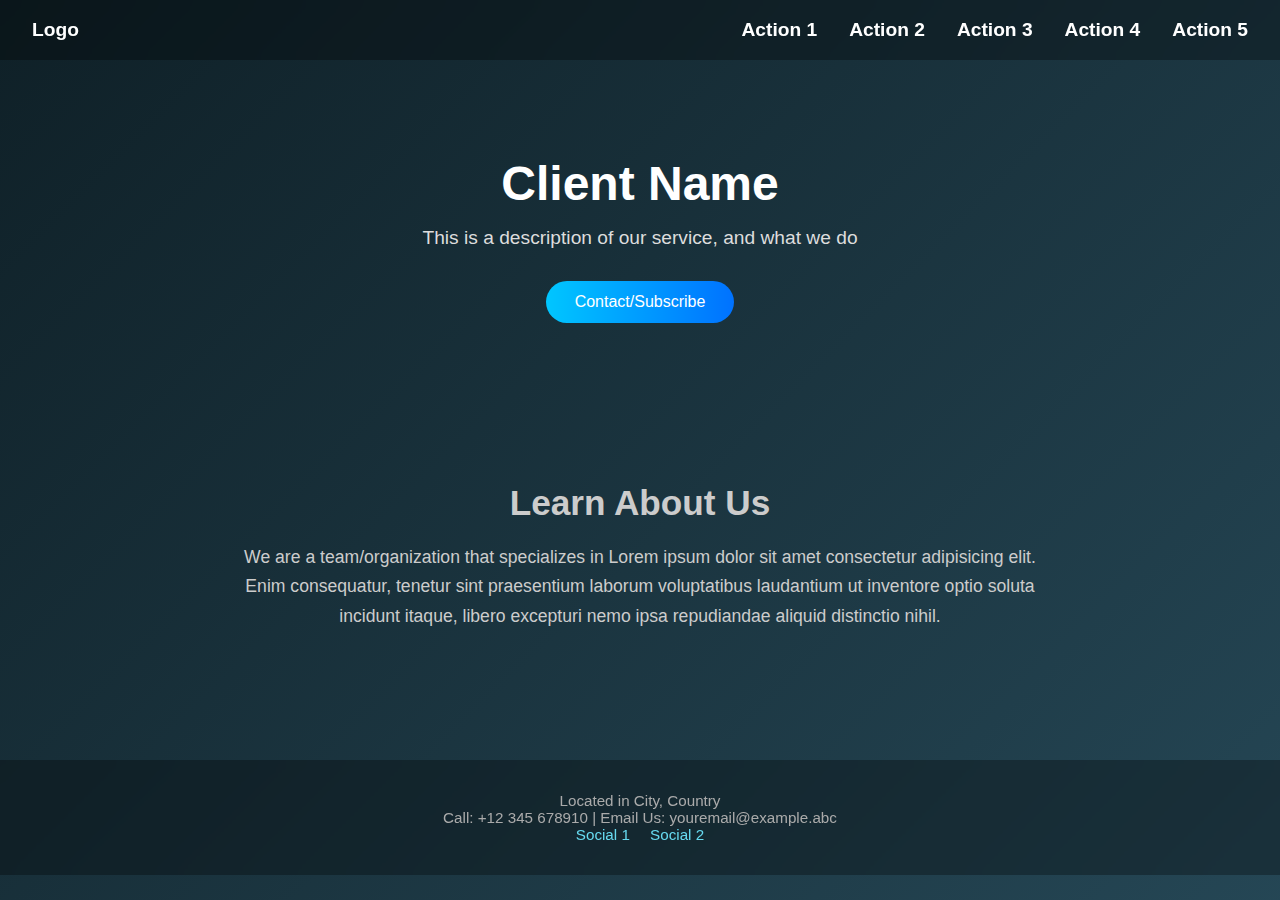
<file: sites/starter_template/index.html>
<!DOCTYPE html>
<html lang="en">
<head>
    <meta charset="UTF-8">
    <meta name="viewport" content="width=device-width, initial-scale=1.0">
    <title>Project Title</title>
    <link rel="stylesheet" href="template2.css">
</head>
<body>
    <div class="nav-bar1">
        <a href="#">Logo</a>
        <ul class="nav-links">
            <li><a href="#">Action 1</a></li>
            <li><a href="#">Action 2</a></li>
            <li><a href="#">Action 3</a></li>
            <li><a href="#">Action 4</a></li>
            <li><a href="#">Action 5</a></li>
        </ul>
    </div>
    <div class="hero-section">
        <h1>Client Name</h1>
        <p>This is a description of our service, and what we do</p>
        <button>Contact/Subscribe</button>
    </div>
    <div class="about">
        <h1>Learn About Us</h1>
        <p>We are a team/organization that specializes in Lorem ipsum dolor sit amet consectetur adipisicing elit. Enim consequatur, tenetur sint praesentium laborum voluptatibus laudantium ut inventore optio soluta incidunt itaque, libero excepturi nemo ipsa repudiandae aliquid distinctio nihil.</p>
    </div>
    
    <footer>
        <p>Located in City, Country</p>
        <p>Call: +12 345 678910 | Email Us: youremail@example.abc</p>
        <a href="#">Social 1</a>
        <a href="#">Social 2</a>
    </footer>

</body>
</html>
</file>
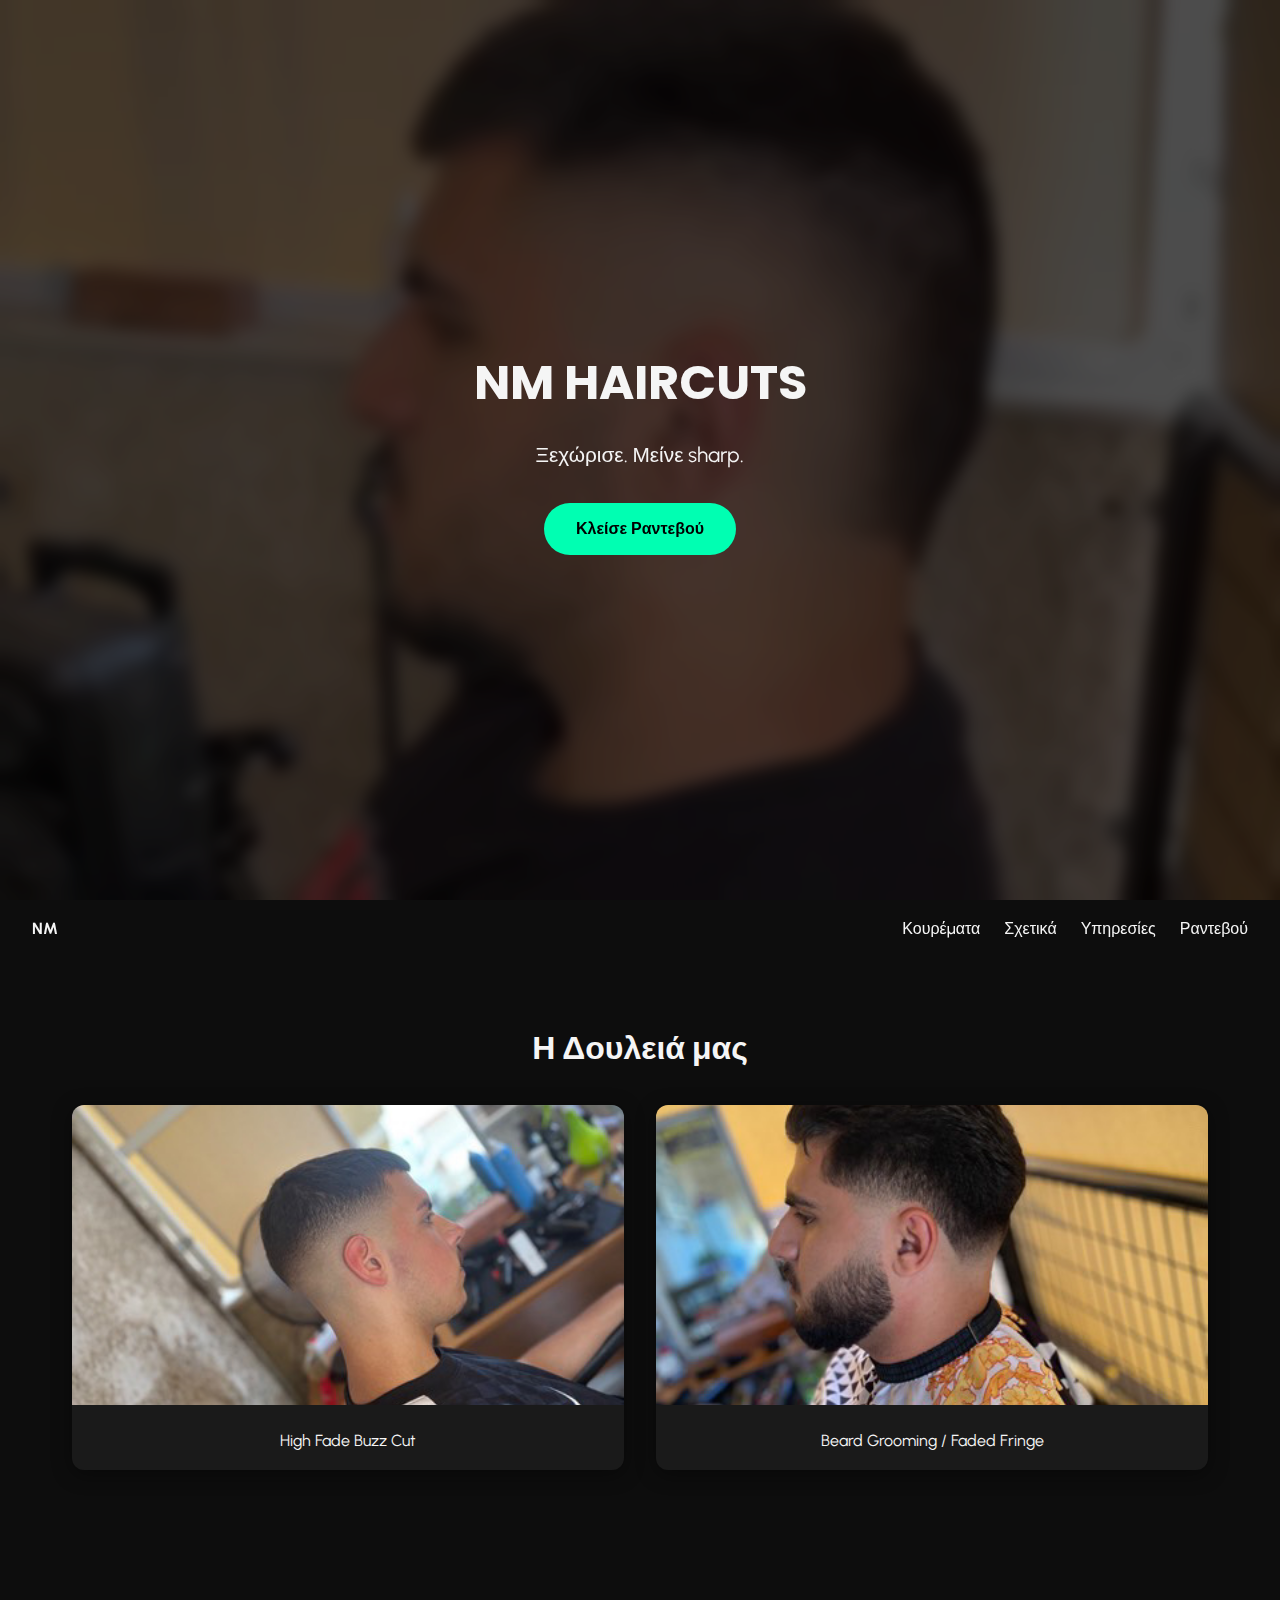
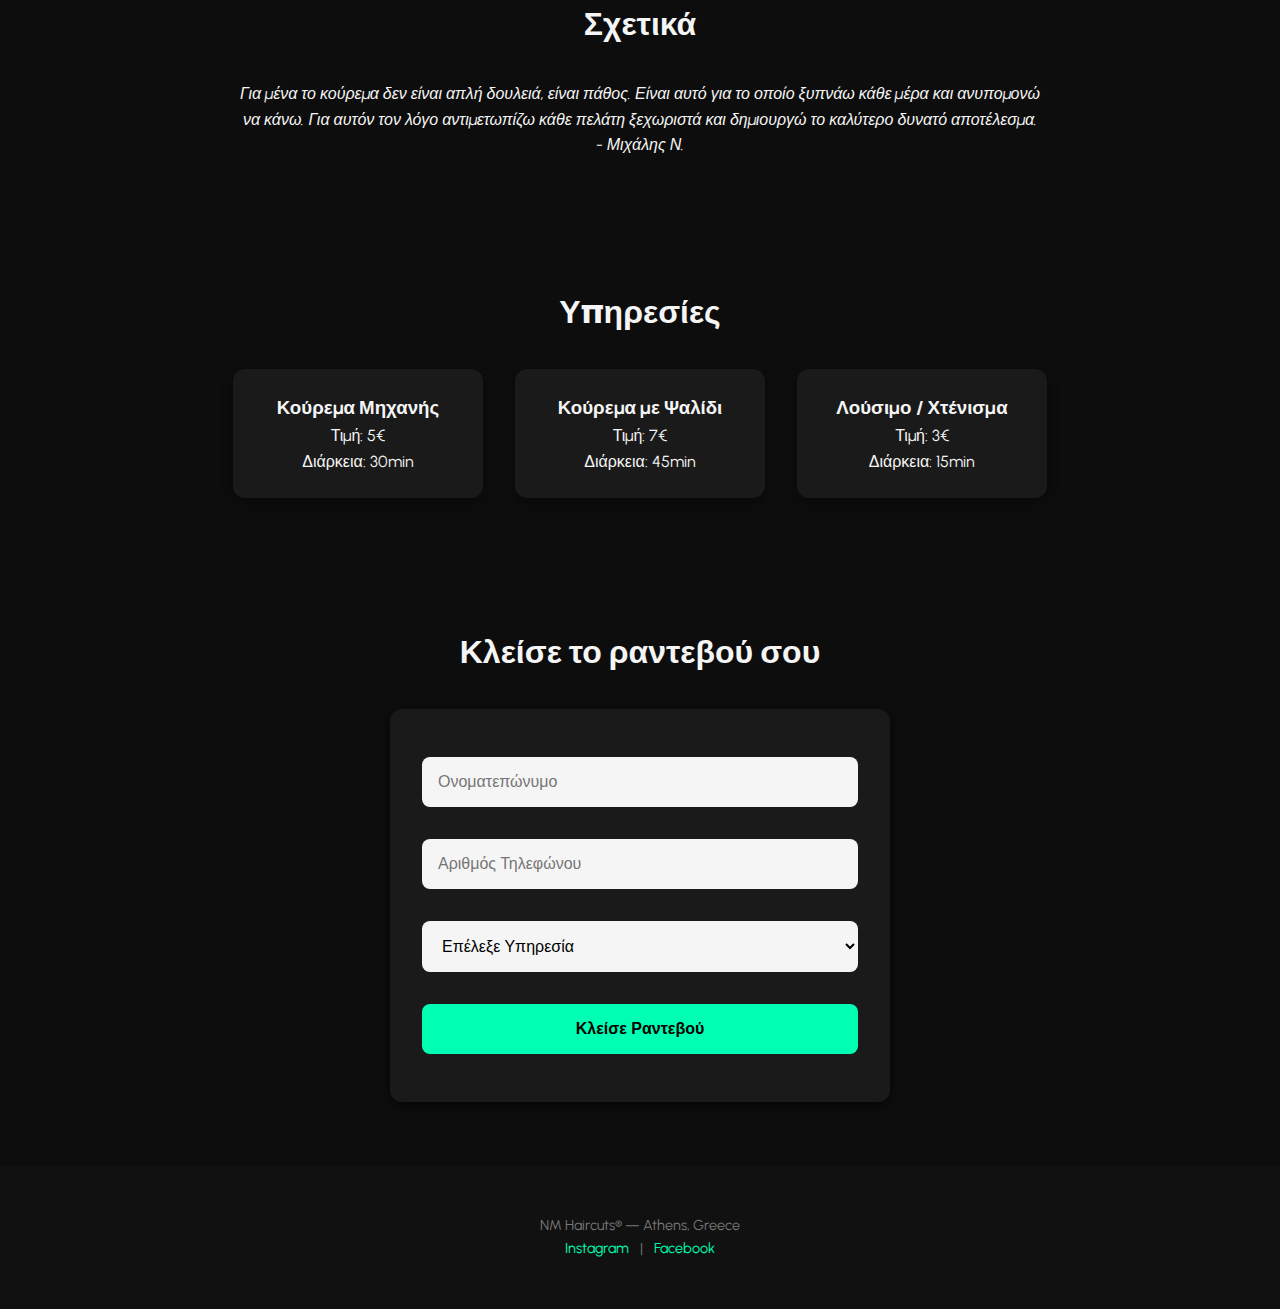
<file: sites/custom_template/barbershop/index.html>
<!DOCTYPE html>
<html lang="el">
<head>
    <meta charset="UTF-8" />
    <meta name="viewport" content="width=device-width, initial-scale=1.0"/>
    <title>NM Haircuts</title>
    <link href="https://fonts.googleapis.com/css2?family=Poppins:wght@500;700&family=Urbanist&display=swap" rel="stylesheet">
    <link rel="stylesheet" href="styles.css">
</head>
<body>

    <!-- HERO SECTION -->
    <header class="hero">
        <video autoplay muted loop playsinline class="hero-video">
            <source src="video.mp4" type="video/mp4">
        </video>
        <div class="hero-overlay">
            <h1>NM Haircuts</h1>
            <p>Ξεχώρισε. Μείνε sharp.</p>
            <a href="#book" class="hero-btn">Κλείσε Ραντεβού</a>
        </div>
    </header>

    <!-- NAVIGATION -->
    <nav>
        <a href="#"><strong>NM</strong></a>
        <ul>
            <li><a href="#haircuts">Κουρέματα</a></li>
            <li><a href="#about">Σχετικά</a></li>
            <li><a href="#services">Υπηρεσίες</a></li>
            <li><a href="#book">Ραντεβού</a></li>
        </ul>
    </nav>

    <!-- HAIRCUTS -->
    <section id="haircuts">
        <h2>Η Δουλειά μας</h2>
        <div class="haircut-grid">
            <div class="haircut-card">
                <img src="kouremanosdi.jpeg" alt="">
                <div class="info">High Fade Buzz Cut</div>
            </div>
            <div class="haircut-card">
                <img src="kouremaargu.jpeg" alt="">
                <div class="info">Beard Grooming / Faded Fringe</div>
            </div>
        </div>
    </section>

    <!-- ABOUT -->
    <section id="about">
        <h2>Σχετικά</h2>
        <p class="about"><i>Για μένα το κούρεμα δεν είναι απλή δουλειά, είναι πάθος. Είναι αυτό για το οποίο ξυπνάω κάθε μέρα και ανυπομονώ να κάνω. Για αυτόν τον λόγο αντιμετωπίζω κάθε πελάτη ξεχωριστά και δημιουργώ το καλύτερο δυνατό αποτέλεσμα.</i><br>- Μιχάλης Ν.</p>
    </section>

    <!-- SERVICES -->
    <section id="services">
        <h2>Υπηρεσίες</h2>
        <div class="services">
            <div class="service-box">
                <h3>Κούρεμα Μηχανής</h3>
                <p>Τιμή: 5€</p>
                <p>Διάρκεια: 30min</p>
            </div>
            <div class="service-box">
                <h3>Κούρεμα με Ψαλίδι</h3>
                <p>Τιμή: 7€</p>
                <p>Διάρκεια: 45min</p>
            </div>
            <div class="service-box">
                <h3>Λούσιμο / Χτένισμα</h3>
                <p>Τιμή: 3€</p>
                <p>Διάρκεια: 15min</p>
            </div>
        </div>
    </section>

    <!-- BOOKING -->
    <section id="book">
        <h2>Κλείσε το ραντεβού σου</h2>
        <form action="/book">
            <input type="text" name="name" placeholder="Ονοματεπώνυμο" required />
            <input type="tel" name="phonenum" placeholder="Αριθμός Τηλεφώνου" required />
            <select name="service" required>
                <option value="">Επέλεξε Υπηρεσία</option>
                <option value="mixanh">Κούρεμα Μηχανής</option>
                <option value="lousimo">Λούσιμο / Χτένισμα</option>
                <option value="psalidi">Κούρεμα με Ψαλίδι</option>
            </select>
            <input type="submit" value="Κλείσε Ραντεβού" />
        </form>
    </section>

    <!-- FOOTER -->
    <footer>
        <p>NM Haircuts® — Athens, Greece</p>
        <p><a href="#">Instagram</a> | <a href="#">Facebook</a></p>
    </footer>

</body>
</html>
</file>
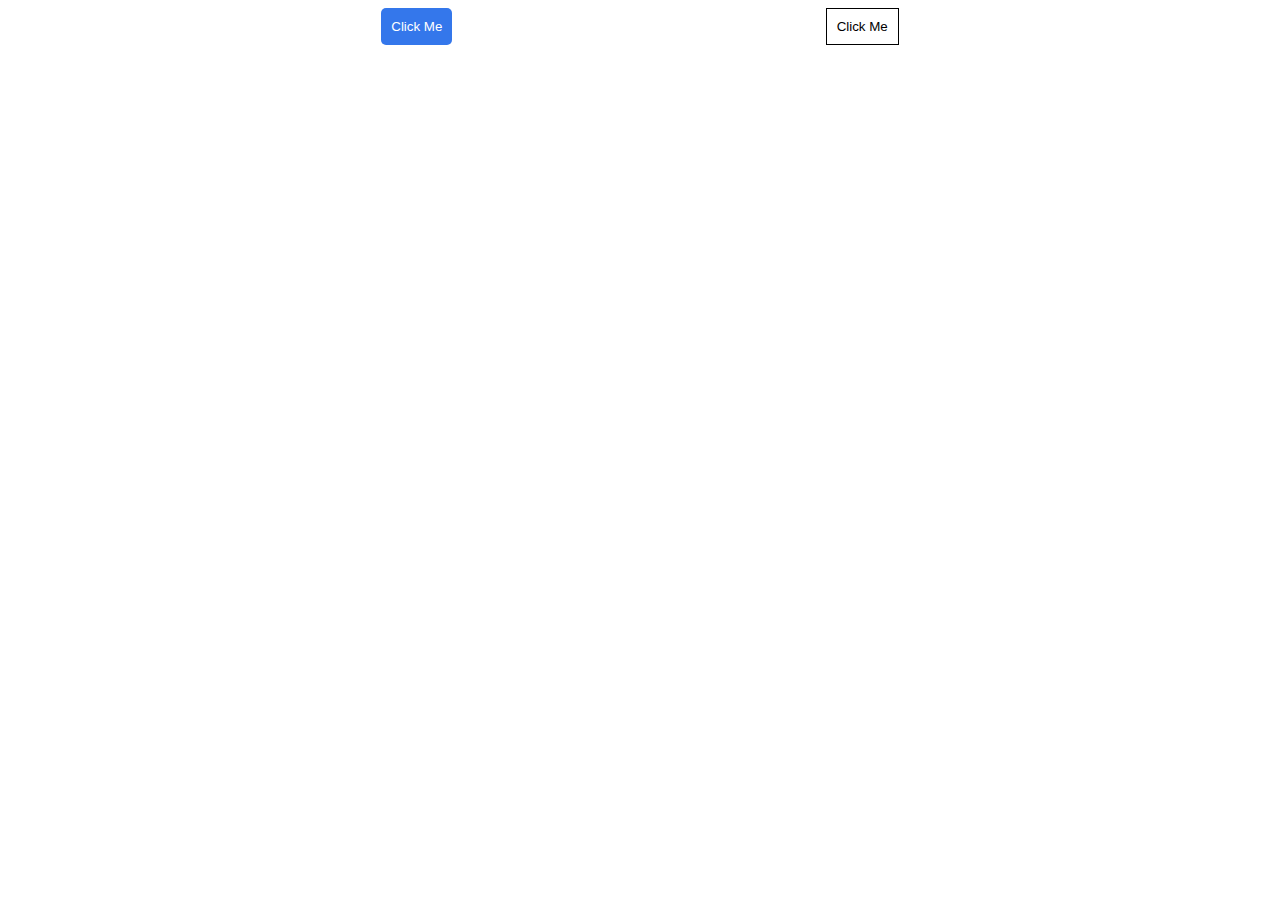
<file: button_canvas.html>
<!DOCTYPE html>
<html lang="en">
<head>
    <meta charset="UTF-8">
    <meta name="viewport" content="width=device-width, initial-scale=1.0">
    <title>Buttons</title>
    <link rel="stylesheet" href="stylesheets/button.css">
</head>
<body>
    <button class="btn-1">Click Me</button>
    <button class="btn-2">Click Me</button>

</body>
</html>
</file>
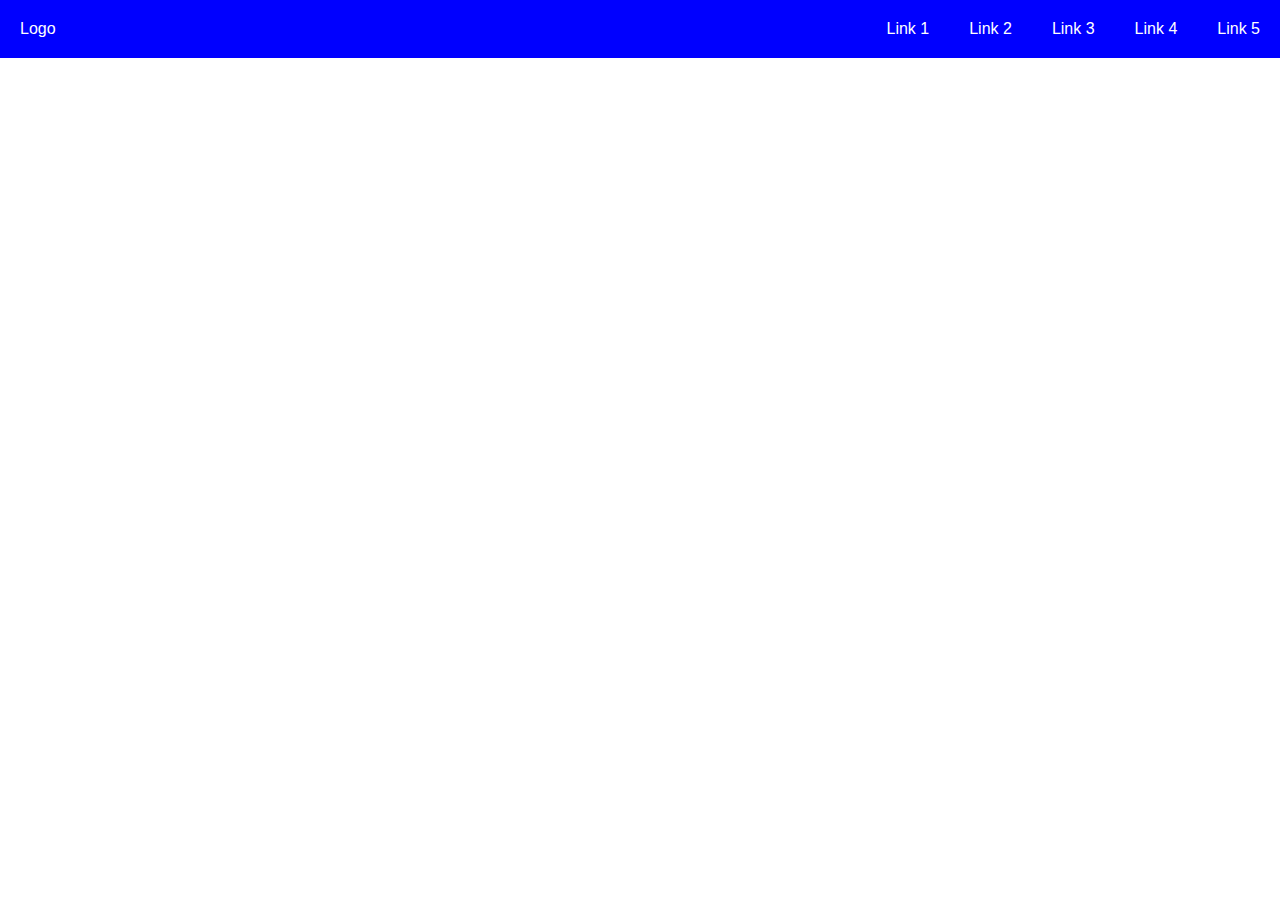
<file: navbars.html>
<!DOCTYPE html>
<html lang="en">
<head>
    <meta charset="UTF-8">
    <meta name="viewport" content="width=device-width, initial-scale=1.0">
    <title>Navbars</title>
    <link rel="stylesheet" href="stylesheets/navbars.css">
</head>
<body>
    <div class="nav-bar1">
        <a href="#">Logo</a>
        <ul class="nav-links">
            <li><a href="#">Link 1</a></li>
            <li><a href="#">Link 2</a></li>
            <li><a href="#">Link 3</a></li>
            <li><a href="#">Link 4</a></li>
            <li><a href="#">Link 5</a></li>
        </ul>
    </div>
</body>
</html>
</file>
<file: sites/custom_template/barbershop/styles.css>
:root {
    --bg: #0d0d0d;
    --text: #f5f5f5;
    --accent: #00FFB2;
    --card-bg: #1a1a1a;
}
html{
    scroll-behavior: smooth;
}
* {
    margin: 0;
    padding: 0;
    box-sizing: border-box;
}

body {
    font-family: 'Urbanist', sans-serif;
    background-color: var(--bg);
    color: var(--text);
    line-height: 1.6;
}

a {
    text-decoration: none;
    color: inherit;
}

/* Hero */
header.hero {
    position: relative;
    width: 100%;
    height: 100vh;
    overflow: hidden;
}

.hero-video {
    position: absolute;
    width: 100%;
    height: 100%;
    object-fit: cover;
    top: 0;
    left: 0;
    filter: brightness(0.5);
}

.hero-overlay {
    position: relative;
    z-index: 1;
    height: 100%;
    display: flex;
    flex-direction: column;
    justify-content: center;
    align-items: center;
    text-align: center;
    background: rgba(0, 0, 0, 0.4);
    backdrop-filter: blur(8px);
    padding: 2rem;
}

.hero-overlay h1 {
    font-size: 3rem;
    text-transform: uppercase;
    font-family: 'Poppins', sans-serif;
    margin-bottom: 1rem;
}

.hero-overlay p {
    font-size: 1.3rem;
    margin-bottom: 2rem;
}

.hero-btn {
    background: var(--accent);
    color: #000;
    padding: 0.8rem 2rem;
    border-radius: 30px;
    font-weight: bold;
    transition: 0.3s;
}

.hero-btn:hover {
    background: #00c799;
}

/* Navigation */
nav {
    background: rgba(13, 13, 13, 0.9);
    position: sticky;
    top: 0;
    z-index: 10;
    display: flex;
    justify-content: space-between;
    align-items: center;
    padding: 1rem 2rem;
}

nav ul {
    display: flex;
    gap: 1.5rem;
    list-style: none;
}

nav a {
    font-weight: 500;
    transition: color 0.3s;
}

nav a:hover {
    color: var(--accent);
}

/* Sections */
section {
    padding: 4rem 2rem;
    max-width: 1200px;
    margin: auto;
}

h2 {
    font-family: 'Poppins', sans-serif;
    font-size: 2rem;
    margin-bottom: 2rem;
    text-align: center;
}

/* Haircuts Section */
.haircut-grid {
    display: grid;
    grid-template-columns: repeat(auto-fit, minmax(280px, 1fr));
    gap: 2rem;
}

.haircut-card {
    background: var(--card-bg);
    border-radius: 12px;
    overflow: hidden;
    box-shadow: 0 4px 20px rgba(0,0,0,0.4);
    transition: transform 0.3s ease;
}

.haircut-card:hover {
    transform: translateY(-5px);
}

.haircut-card img {
    width: 100%;
    height: 300px;
    object-fit: cover;
}

.haircut-card .info {
    padding: 1rem;
    text-align: center;
}

/* About */
.about {
    text-align: center;
    max-width: 800px;
    margin: auto;
    font-style: italic;
}

/* Services */
.services {
    display: flex;
    flex-wrap: wrap;
    gap: 2rem;
    justify-content: center;
}

.service-box {
    background: var(--card-bg);
    padding: 1.5rem;
    border-radius: 12px;
    width: 250px;
    text-align: center;
    box-shadow: 0 4px 12px rgba(0,0,0,0.4);
}

/* Booking */
form {
    background: var(--card-bg);
    max-width: 500px;
    margin: auto;
    padding: 2rem;
    border-radius: 12px;
    box-shadow: 0 4px 12px rgba(0, 0, 0, 0.6);
}

form input,
form select {
    width: 100%;
    padding: 1rem;
    margin: 1rem 0;
    font-size: 1rem;
    border: none;
    border-radius: 8px;
    background: #f5f5f5;
    color: #000;
}

form input[type="submit"] {
    background: var(--accent);
    color: #000;
    font-weight: bold;
    cursor: pointer;
    transition: 0.3s;
}

form input[type="submit"]:hover {
    background: #00c799;
}

/* Footer */
footer {
    text-align: center;
    padding: 3rem 1rem;
    background: #111;
    font-size: 0.9rem;
    color: #777;
}

footer a {
    color: var(--accent);
    margin: 0 0.5rem;
}

@media (max-width: 600px) {
    .hero-overlay h1 {
        font-size: 2rem;
    }

    nav ul {
        flex-direction: column;
        gap: 1rem;
    }
}
</file>
<file: stylesheets/button.css>
body{
    display: flex;
    justify-content: space-evenly;
}
button:hover{
    cursor:pointer;
}
.btn-1{
    padding: 10px;
    background-color: #3477eb;
    color: white;
    border: none;
    border-radius: 5px;
    transition: 0.3s;
}
.btn-1:hover{
    background-color: #4988f5;
}

.btn-2{
    padding: 10px;
    border: 1px solid black;
    background-color: transparent;
    transition: 0.3s;
}
.btn-2:hover{
    background-color: #e3e4e6;
}
</file>
<file: stylesheets/navbars.css>
*{
    margin: 0;
    padding: 0;
}
body{
    font-family: sans-serif;
}

.nav-bar1{
    background-color: blue;
    padding: 10px;
    display: flex;
    justify-content: space-between;
    align-items: center;
}
.nav-links{
    display: flex;
    list-style: none;
    gap: 20px;
}
.nav-bar1 a{
    text-decoration: none;
    color: white;
    margin: 10px;
    transition: 0.3s ease;
}
.nav-bar1 a:hover{
    color: lightgray;
}
</file>
<file: sites/starter_template/template2.css>
/* Base Reset */
* {
  margin: 0;
  padding: 0;
  box-sizing: border-box;
}

body {
  font-family: 'Segoe UI', Tahoma, Geneva, Verdana, sans-serif;
  color: #ffffff;
  background: linear-gradient(-45deg, #0f2027, #203a43, #2c5364, #0f2027);
  background-size: 400% 400%;
  animation: gradientBG 15s ease infinite;
  min-height: 100vh;
  overflow-x: hidden;
}

/* Animated Gradient */
@keyframes gradientBG {
  0% {
    background-position: 0% 50%;
  }
  50% {
    background-position: 100% 50%;
  }
  100% {
    background-position: 0% 50%;
  }
}

/* Navbar */
.nav-bar1 {
  display: flex;
  justify-content: space-between;
  align-items: center;
  padding: 1.2rem 2rem;
  background: rgba(0, 0, 0, 0.3);
  backdrop-filter: blur(10px);
  position: sticky;
  top: 0;
  z-index: 999;
}

.nav-bar1 a {
  color: #ffffff;
  text-decoration: none;
  font-size: 1.2rem;
  font-weight: 600;
  transition: color 0.3s;
}

.nav-links {
  display: flex;
  list-style: none;
}

.nav-links li {
  margin-left: 2rem;
}

.nav-links a:hover {
  color: #66d9ef;
}

/* Hero Section */
.hero-section {
  text-align: center;
  padding: 6rem 2rem;
  animation: fadeIn 1.5s ease;
}

.hero-section h1 {
  font-size: 3rem;
  margin-bottom: 1rem;
  animation: slideIn 1.5s ease;
}

.hero-section p {
  font-size: 1.2rem;
  max-width: 700px;
  margin: 0 auto 2rem auto;
  color: #ddd;
  animation: fadeInText 2.5s ease;
}

.hero-section img {
  max-width: 240px;
  margin: 2rem auto;
  border-radius: 16px;
  box-shadow: 0 0 20px rgba(0, 0, 0, 0.3);
}

.hero-section button {
  background: linear-gradient(to right, #00c6ff, #0072ff);
  border: none;
  padding: 0.75rem 1.8rem;
  border-radius: 50px;
  color: white;
  font-size: 1rem;
  cursor: pointer;
  transition: transform 0.3s ease, box-shadow 0.3s ease;
}

.hero-section button:hover {
  transform: scale(1.05);
  box-shadow: 0 8px 20px rgba(0, 114, 255, 0.4);
}

/* About Section */
.about {
  padding: 4rem 2rem;
  max-width: 900px;
  margin: 0 auto;
  text-align: center;
  color: #ccc;
  animation: fadeIn 2s ease;
}

.about h1 {
  font-size: 2.2rem;
  margin-bottom: 1.2rem;
}

.about p {
  font-size: 1.1rem;
  line-height: 1.7;
}

/* Footer */
footer {
  text-align: center;
  background: rgba(0, 0, 0, 0.3);
  backdrop-filter: blur(8px);
  padding: 2rem;
  margin-top: 4rem;
  color: #aaa;
  font-size: 0.95rem;
}

footer a {
  color: #66d9ef;
  text-decoration: none;
  margin: 0 0.5rem;
  font-weight: 500;
  transition: color 0.3s ease;
}

footer a:hover {
  color: #fff;
}

/* Animations */
@keyframes fadeIn {
  from {
    opacity: 0;
    transform: translateY(20px);
  }
  to {
    opacity: 1;
    transform: translateY(0);
  }
}

@keyframes fadeInText {
  0% {
    opacity: 0;
    transform: translateY(10px);
  }
  100% {
    opacity: 1;
    transform: translateY(0);
  }
}

@keyframes slideIn {
  0% {
    transform: translateY(-40px);
    opacity: 0;
  }
  100% {
    transform: translateY(0px);
    opacity: 1;
  }
}

/* Responsive */
@media (max-width: 768px) {
  .nav-links {
    flex-direction: column;
    background: rgba(0, 0, 0, 0.8);
    position: absolute;
    right: 0;
    top: 100%;
    width: 100%;
    display: none;
  }

  .nav-links li {
    margin: 1rem 0;
  }

  .nav-bar1.open .nav-links {
    display: flex;
  }
}
</file>
